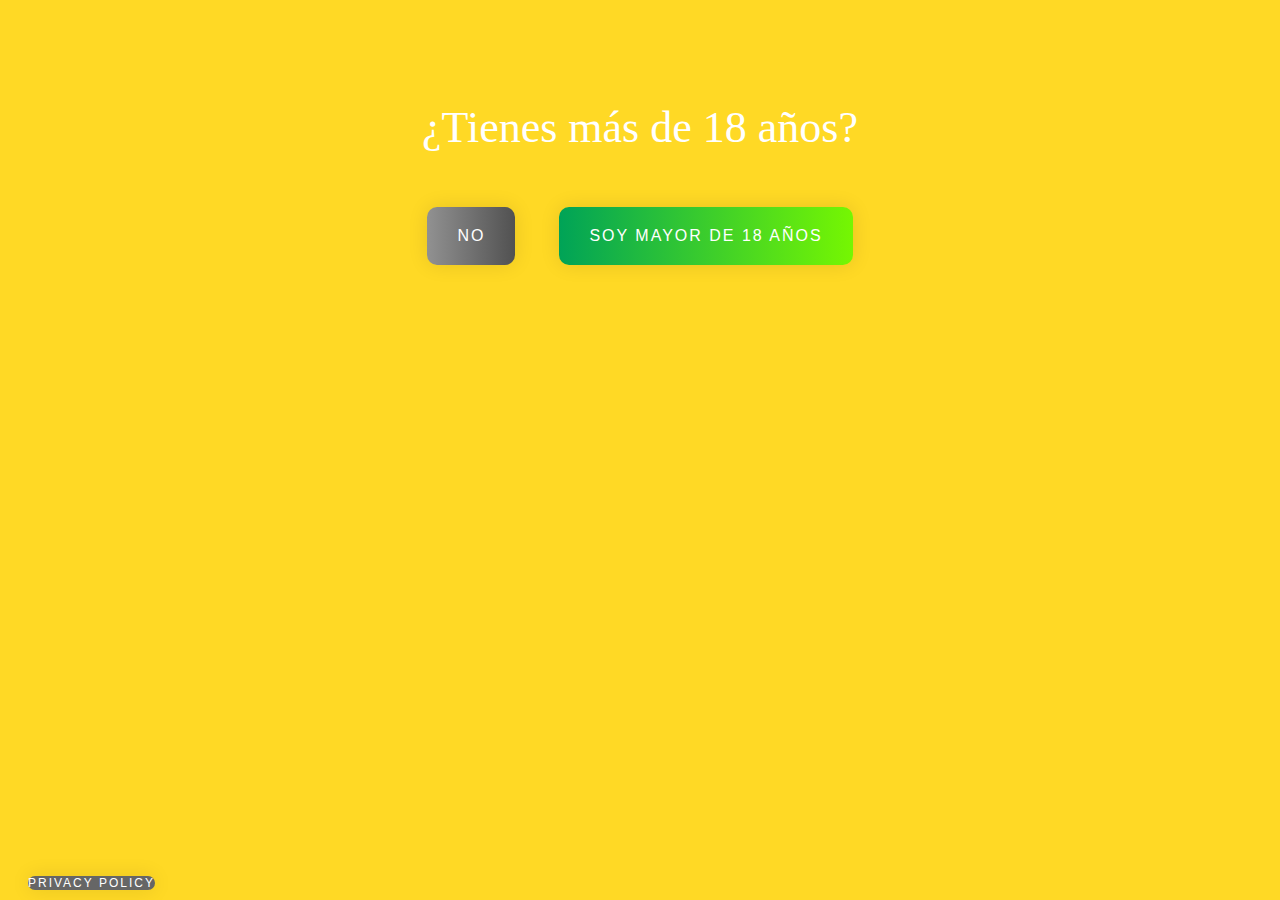
<file: index.html>
<!DOCTYPE html>
<html lang="es">
<head><meta http-equiv="Content-Type" content="text/html; charset=UTF-8">
    <meta name="viewport" content="width=device-width, initial-scale=1.0">
    <meta http-equiv="X-UA-Compatible" content="ie=edge">
    <title>Confirmación de edad</title>
    <link rel="stylesheet" href="main.css">
</head>
<body>
    <div class="wrapper">
        <div class="center">
            <p>¿Tienes más de 18 años?</p>
            <a class="no" href="https://www.zarahome.com/es/mid-season-sale/ver-todo-c1020263012.html">no</a>
            <a class="yes" id="linka">Soy mayor de 18 años</a>
            
        </div>
    </div>
    <a href="https://policies.google.com/privacy?hl=es" class="policy">Privacy policy</a>
   
     <script type="text/javascript">
        let utm = window.location.href.split('?').pop(); //получаем utm
        document.getElementById('linka').onclick = function() { //по клику на кнопку
        window.location = 'https://leadrock.com/URL-D14FB-8E935?'+utm; //переправляем пользователя на новый адрес
}
    </script>
      
</body>
</html>
</file>
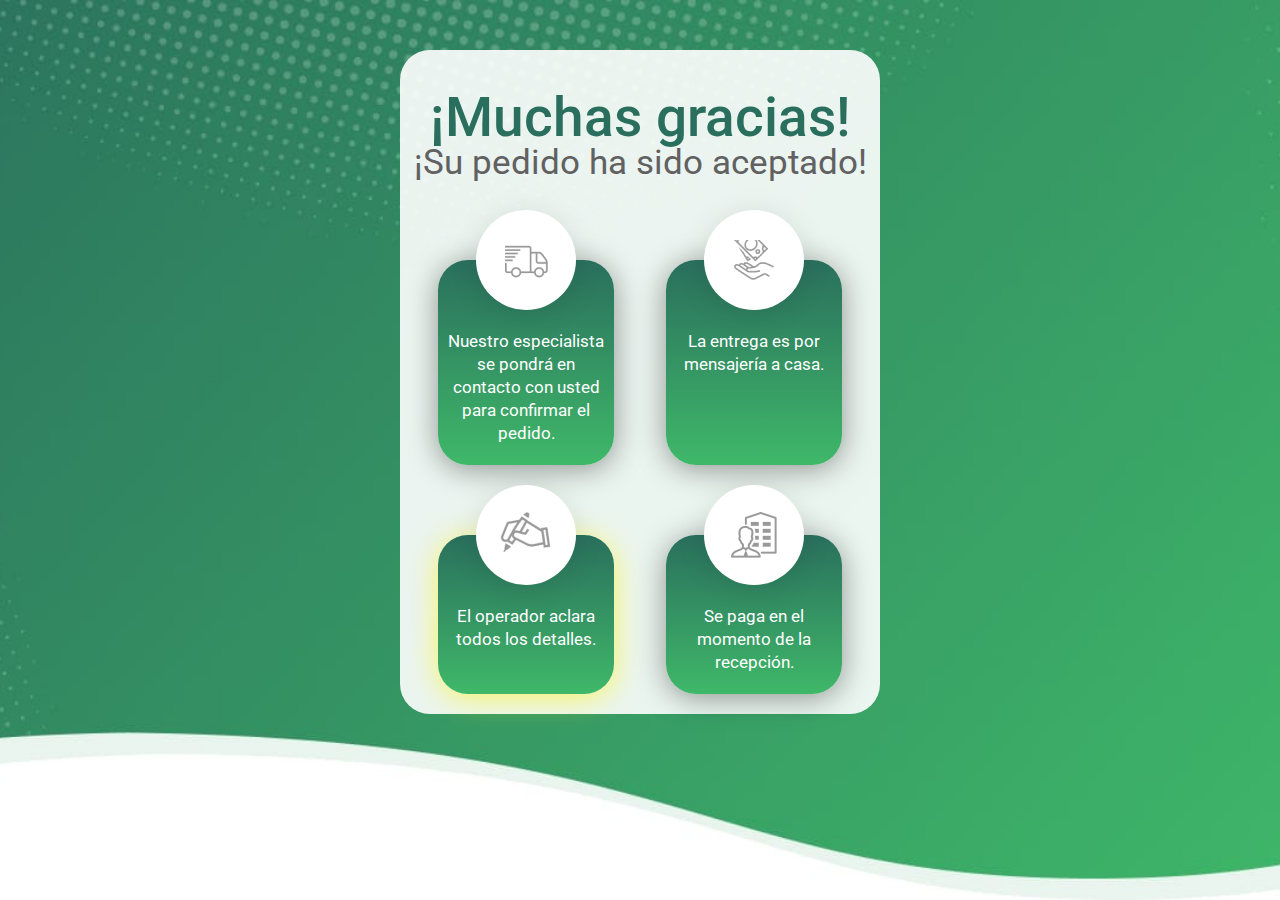
<file: thxx.html>
<!DOCTYPE html><html><head>
    <meta charset="UTF-8">
    <meta name="description" content="¡Muchas gracias!">
    <title>¡Muchas gracias!</title>
    <meta name="viewport" content="width=480">
    
    
    
    
    <style>

        @import url("https://fonts.googleapis.com/css?family=Roboto:400,500,900|Ubuntu:300,400,500&display=swap&subset=cyrillic");

        body {
            margin: 0;
            box-sizing: border-box;
        }

        *>* {
            box-sizing: inherit;
        }

        .header-container,
        .main-container {
            width: 480px;
            margin: 0 auto;
            font-family: "Ubuntu", Arial, sans-serif;
            font-weight: 400;
        }

        h1,
        h2,
        h3 {
            font-weight: normal;
            margin: 0;
        }

        ul {
            list-style-type: none;
            text-align: left;
        }

        .main-wrapper {
            background-image: url("[data-uri]");
            background-size: 100%;
            background-position: center top;
            background-repeat: no-repeat;
            padding-top: 50px;
        }

        .header-container {
            background: rgba(255, 255, 255, 0.9);
            text-align: center;
            padding: 40px 0px 0px;
            border-radius: 30px;
        }

        .header-container h1 {
            font-family: "Roboto", Arial, sans-serif;
            font-weight: 500;
            font-size: 55px;
            line-height: 55px;
            color: #2A6F5D;
        }

        .header-container h2 {
            font-family: "Roboto", Arial, sans-serif;
            font-size: 35px;
            line-height: 35px;
            color: #616161;
            margin-bottom: 50px;
        }

        .header-container h3 {
            font-family: "Roboto", Arial, sans-serif;
            font-weight: 900;
            font-size: 40px;
            line-height: 50px;
            width: 100%;
            padding: 10px;
            position: relative;
        }

        .header-container h3::before {
            content: "";
            display: block;
            width: 100%;
            height: 100%;
            background: #FFFA7A;
            border-radius: 30px;
            top: 0;
            left: 0;
            position: absolute;
            border-radius: 30px;
            z-index: 0;
        }

        .header-container h3 span {
            position: relative;
            z-index: 1;
            color: #000;
            text-transform: uppercase;
            opacity: 0.5;
            background-blend-mode: overlay;
        }

        .orderDetails {
            padding: 30px 38px;
            padding-bottom: 0;
            margin-bottom: 30px;
            display: -webkit-flex;
            display: -moz-flex;
            display: -ms-flex;
            display: -o-flex;
            display: flex;
            flex-wrap: wrap;
            justify-content: space-between;
        }

        .orderDetails-item {
            flex-basis: 176px;
            padding: 20px 10px;
            padding-top: 70px;
            margin-bottom: 70px;
            background: linear-gradient(180deg, #2A6F5D 0%, #3FB869 100%);
            border-radius: 30px;
            box-shadow: 0px 4px 30px rgba(0, 0, 0, 0.4);
            text-align: center;
            position: relative;
        }

        .orderDetails-item span {
            font-family: "Roboto", Arial, sans-serif;
            font-weight: 400;
            align-self: center;
            font-size: 17px;
            line-height: 23px;
            color: #fff;
        }

        .orderDetails-item::before {
            position: absolute;
            content: "";
            display: block;
            border-radius: 50%;
            background-color: #fff;
            box-shadow: 0px 4px 30px rgba(0, 0, 0, 0.1);
            top: 0;
            left: 50%;
            transform: translate(-50%, -50%);
            width: 100px;
            height: 100px;
            z-index: 1;
        }

        .orderDetails-item::after {
            position: absolute;
            content: "";
            display: block;
            top: 0;
            left: 50%;
            transform: translate(-50%, -50%);
            width: 100px;
            height: 100px;
            z-index: 2;
            background-position: center center;
            background-repeat: no-repeat;
        }

        .orderDetails-item:nth-of-type(1)::after {
            background-image: url("[data-uri]");
        }

        .orderDetails-item:nth-of-type(2)::after {
            background-image: url("[data-uri]");
        }

        .orderDetails-item:nth-of-type(3) {
            box-shadow: 0px 4px 30px rgba(255, 245, 0, 0.59);
            margin-bottom: 20px;
        }

        .orderDetails-item:nth-of-type(3)::after {
            background-image: url("[data-uri]");
        }

        .orderDetails-item:nth-of-type(4) {
            margin-bottom: 20px;
        }

        .orderDetails-item:nth-of-type(4)::after {
            background-image: url("[data-uri]");
        }

        .main-container {
            text-align: center;
            padding-top: 20px;
        }

        .main-container h2 {
            font-family: "Ubuntu", Arial, sans-serif;
            font-weight: 500;
            font-size: 40px;
            line-height: 50px;
            background: rgba(112, 70, 155, 0.5);
            color: #fff;
            border-radius: 30px;
            text-transform: uppercase;
            margin-bottom: 15px;
            text-shadow: 0px 4px 5px rgba(0, 0, 0, 0.15);
            padding: 20px 0;
        }

        .offerCard {
            background: #fff;
            box-shadow: 6px 7px 10px rgba(0, 0, 0, 0.16);
            padding: 20px 15px;
            text-align: center;
            margin-bottom: 20px;
            border-radius: 30px;
        }

        .offerCard h3 {
            font-family: "Roboto", Arial, sans-serif;
            font-weight: 400;
            font-size: 30px;
            line-height: 30px;
            color: #000;
            max-width: 350px;
            margin: 0 auto;
            margin-bottom: 25px;
        }

        .offerCard img {
            max-width: 285px;
            width: 65%;
        }

        .offerCard p {
            font-family: "Ubuntu", Arial, sans-serif;
            font-weight: 300;
            font-size: 23px;
            line-height: 30px;
            color: #000;
            text-align: left;
            margin-bottom: 0px;
        }

        .offerCard p span {
            font-family: "Ubuntu", Arial, sans-serif;
            font-weight: 500;
        }

        .offerCard-price {
            display: -webkit-flex;
            display: -moz-flex;
            display: -ms-flex;
            display: -o-flex;
            display: flex;
            justify-content: space-between;
            padding: 0 20px;
        }

        .offerCard-newPrice {
            font-family: "Ubuntu", Arial, sans-serif;
            font-weight: 500;
            font-size: 60px;
            line-height: 60px;
            color: #2A6F5D;
        }

        .offerCard-oldPrice {
            font-family: "Ubuntu", Arial, sans-serif;
            font-weight: 400;
            font-size: 45px;
            line-height: 60px;
            color: #C4C4C4;
            position: relative;
        }

        .offerCard-oldPrice::after {
            content: "";
            display: block;
            width: 120%;
            height: 3px;
            background-color: #C4C4C4;
            position: absolute;
            left: 50%;
            top: 50%;
            transform: translate(-50%, -50%);
        }
html, body, .main-wrapper {
            height: 100%;
        }
        .main-wrapper {
            -webkit-background-size: cover;
            background-size: cover;
        }
        @media (max-width: 480px) {

            header,
            body {
                max-width: 480px;
                width: 480px;
            }

            .main-wrapper {
                background-size: 415%;
            }
        }

    </style>
    
    
    <!-- Facebook Pixel Code -->
<script>
  !function(f,b,e,v,n,t,s)
  {if(f.fbq)return;n=f.fbq=function(){n.callMethod?
  n.callMethod.apply(n,arguments):n.queue.push(arguments)};
  if(!f._fbq)f._fbq=n;n.push=n;n.loaded=!0;n.version='2.0';
  n.queue=[];t=b.createElement(e);t.async=!0;
  t.src=v;s=b.getElementsByTagName(e)[0];
  s.parentNode.insertBefore(t,s)}(window, document,'script',
  'https://connect.facebook.net/en_US/fbevents.js');
  fbq('init', '482828918978268');
  fbq('track', 'PageView');
</script>
<noscript><img height="1" width="1" style="display:none"
  src="https://www.facebook.com/tr?id=482828918978268&ev=PageView&noscript=1"
/></noscript>
<!-- End Facebook Pixel Code -->
    
</head>

<body>
<script>
      fbq('track', 'Lead');
</script>
    <div class="main-wrapper">

        <section class="header-container">
            <h1>¡Muchas gracias!</h1>
            <h2>¡Su pedido ha sido aceptado!</h2>
            <ul class="orderDetails">
                <li class="orderDetails-item"><span>Nuestro especialista se pondrá en contacto con usted para confirmar el pedido.</span></li>
                <li class="orderDetails-item"><span>La entrega es por mensajería a casa.</span></li>
                <li class="orderDetails-item"><span>El operador aclara todos los detalles.</span></li>
                <li class="orderDetails-item"><span>Se paga en el momento de la recepción.</span></li>
            </ul>

        </section>



    </div>






</body></html>
</file>
<file: main.css>
body { background: rgb(255, 217, 37) none repeat scroll 0% 0%; }
a { text-decoration: none; outline: medium none; cursor: pointer; display: inline-block; color: white; padding: 20px 30px; margin: 10px 20px; border-radius: 10px; font-family: "Montserrat",sans-serif; text-transform: uppercase; letter-spacing: 2px; background-image: linear-gradient(to right, rgb(0, 163, 87) 0%, rgb(120, 248, 0) 51%, rgb(1, 177, 147) 100%); background-size: 200% auto; box-shadow: 0px 0px 20px rgba(0, 0, 0, 0.1); transition: all 0.5s ease 0s; }
.no { background-image: linear-gradient(to right, rgb(145, 145, 145) 0%, rgb(80, 80, 80) 51%, rgb(70, 70, 70) 100%); }
a:hover { background-position: right center; }
p { color: white; font-size: 44px; }
.center { text-align: center; padding-top: 50px; }
.policy { position: absolute; display: block; padding: 0px; background: rgb(102, 102, 102) none repeat scroll 0% 0%; text-align: center; bottom: 0px; font-size: 12px; }
</file>
